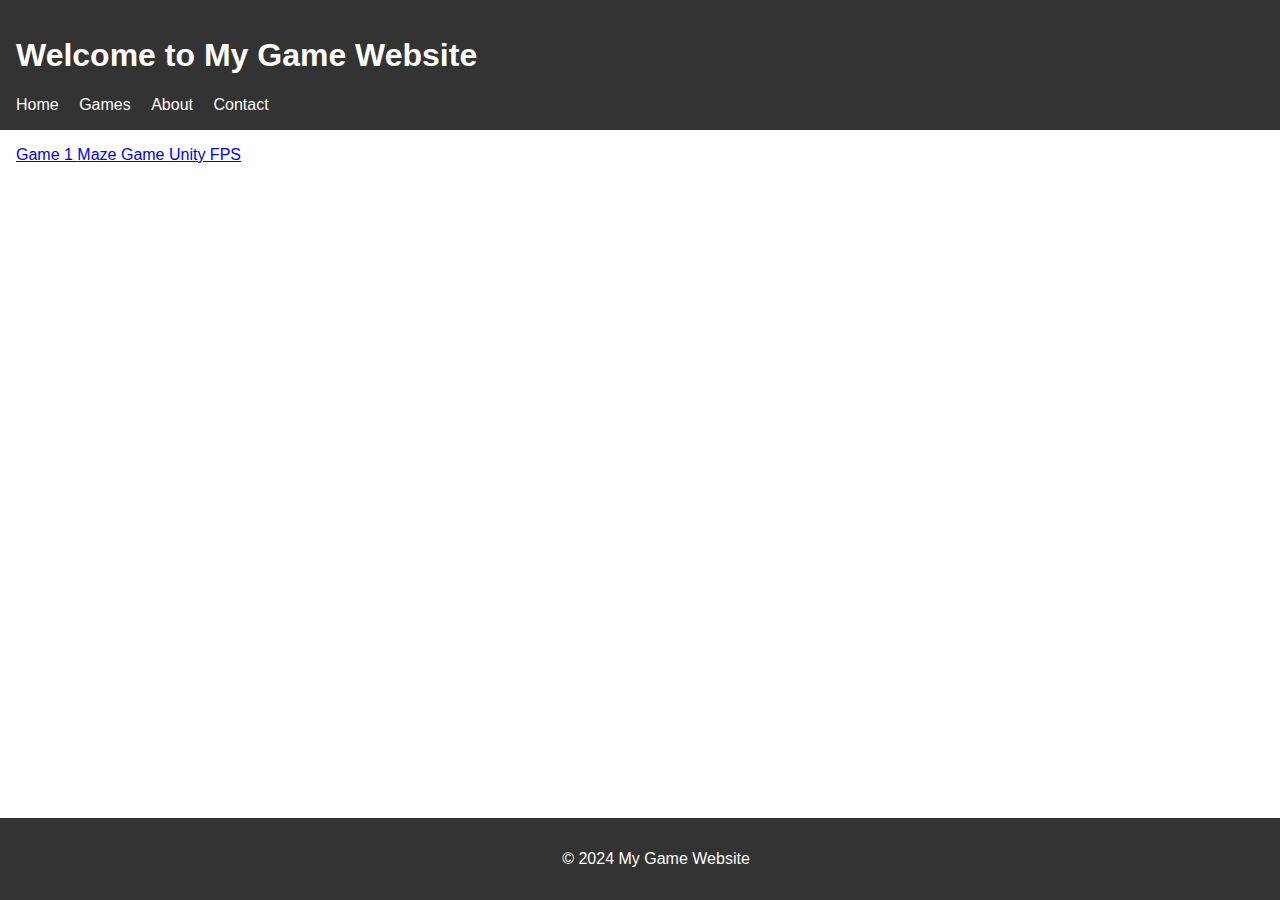
<file: index.html>
<!DOCTYPE html>
<html lang="en">
<head>
    <meta charset="UTF-8">
    <meta name="viewport" content="width=device-width, initial-scale=1.0">
    <title>My Game Website</title>
    <link rel="stylesheet" href="styles.css">
</head>
<body>
    <header>
        <h1>Welcome to My Game Website</h1>
        <nav>
            <ul>
                <li><a href="index.html">Home</a></li>
                <li><a href="games.html">Games</a></li>
                <li><a href="about.html">About</a></li>
                <li><a href="contact.html">Contact</a></li>
            </ul>
        </nav>
    </header>
    <main class = "indexMain">
        <section id="game-list">
            <!-- Game thumbnails and links will go here -->
        </section>
    </main>
    <footer>
        <p>&copy; 2024 My Game Website</p>
    </footer>
    <script src="script.js"></script>
</body>
</html>
</file>
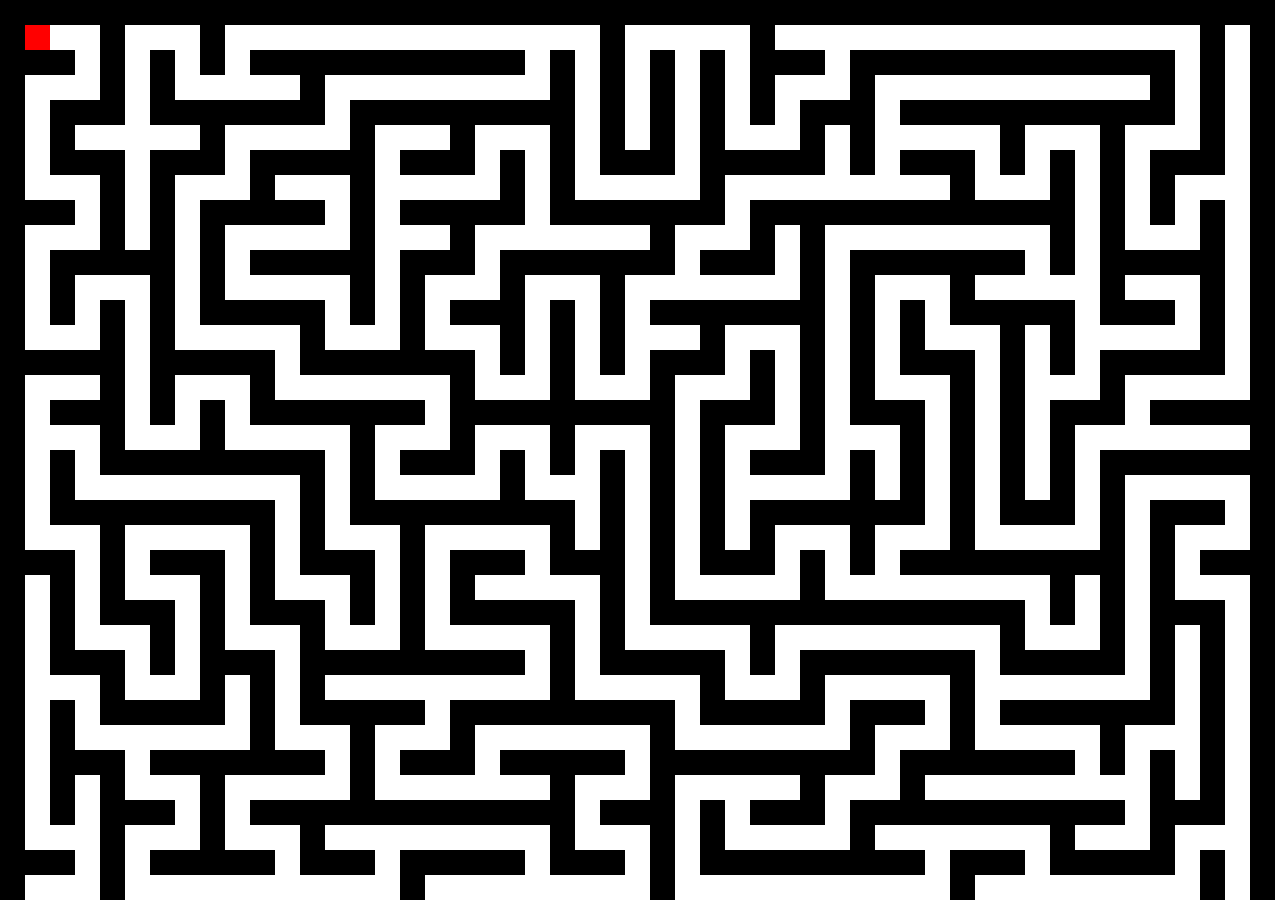
<file: mazeGame/index.html>
<!DOCTYPE html>
<html lang="en">
<head>
    <meta charset="UTF-8">
    <meta name="viewport" content="width=device-width, initial-scale=1.0">
    <title>Procedural Maze Game</title>
    <style>
        body {
            margin: 0;
            overflow: hidden;
        }
        canvas {
            display: block;
        }
    </style>
</head>
<body>
    <canvas id="gameCanvas"></canvas>
    <script src="game.js"></script>
</body>
</html>
</file>
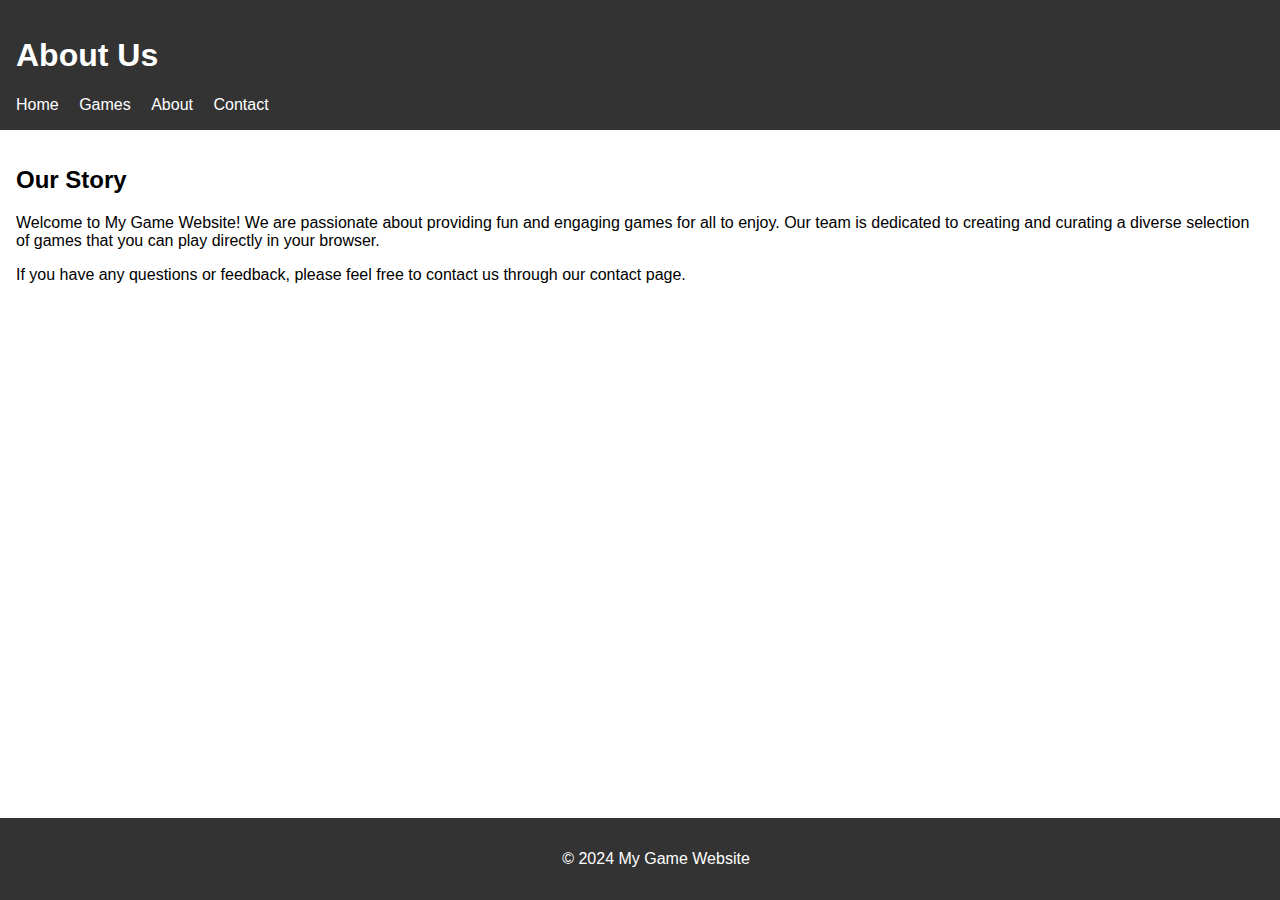
<file: about.html>
<!DOCTYPE html>
<html lang="en">
<head>
    <meta charset="UTF-8">
    <meta name="viewport" content="width=device-width, initial-scale=1.0">
    <title>About Us - My Game Website</title>
    <link rel="stylesheet" href="styles.css">
</head>
<body>
    <header>
        <h1>About Us</h1>
        <nav>
            <ul>
                <li><a href="index.html">Home</a></li>
                <li><a href="games.html">Games</a></li>
                <li><a href="about.html">About</a></li>
                <li><a href="contact.html">Contact</a></li>
            </ul>
        </nav>
    </header>
    <main>
        <section id="about">
            <h2>Our Story</h2>
            <p>Welcome to My Game Website! We are passionate about providing fun and engaging games for all to enjoy. Our team is dedicated to creating and curating a diverse selection of games that you can play directly in your browser.</p>
            <p>If you have any questions or feedback, please feel free to contact us through our contact page.</p>
        </section>
    </main>
    <footer>
        <p>&copy; 2024 My Game Website</p>
    </footer>
</body>
</html>
</file>
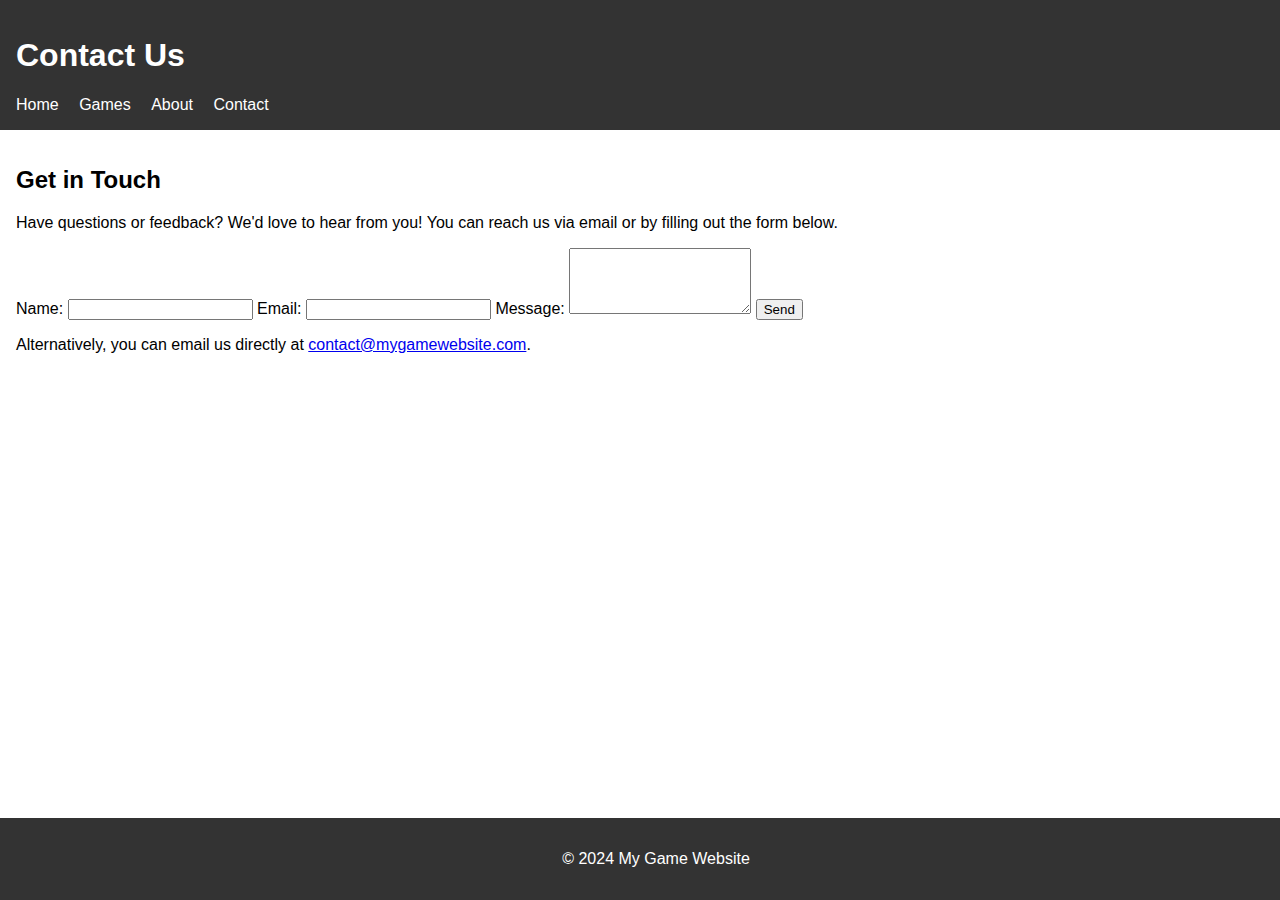
<file: contact.html>
<!DOCTYPE html>
<html lang="en">
<head>
    <meta charset="UTF-8">
    <meta name="viewport" content="width=device-width, initial-scale=1.0">
    <title>Contact Us - My Game Website</title>
    <link rel="stylesheet" href="styles.css">
</head>
<body>
    <header>
        <h1>Contact Us</h1>
        <nav>
            <ul>
                <li><a href="index.html">Home</a></li>
                <li><a href="games.html">Games</a></li>
                <li><a href="about.html">About</a></li>
                <li><a href="contact.html">Contact</a></li>
            </ul>
        </nav>
    </header>
    <main>
        <section id="contact">
            <h2>Get in Touch</h2>
            <p>Have questions or feedback? We'd love to hear from you! You can reach us via email or by filling out the form below.</p>
            <form action="submit_form.php" method="post">
                <label for="name">Name:</label>
                <input type="text" id="name" name="name" required>
                
                <label for="email">Email:</label>
                <input type="email" id="email" name="email" required>
                
                <label for="message">Message:</label>
                <textarea id="message" name="message" rows="4" required></textarea>
                
                <button type="submit">Send</button>
            </form>
            <p>Alternatively, you can email us directly at <a href="mailto:contact@mygamewebsite.com">contact@mygamewebsite.com</a>.</p>
        </section>
    </main>
    <footer>
        <p>&copy; 2024 My Game Website</p>
    </footer>
</body>
</html>
</file>
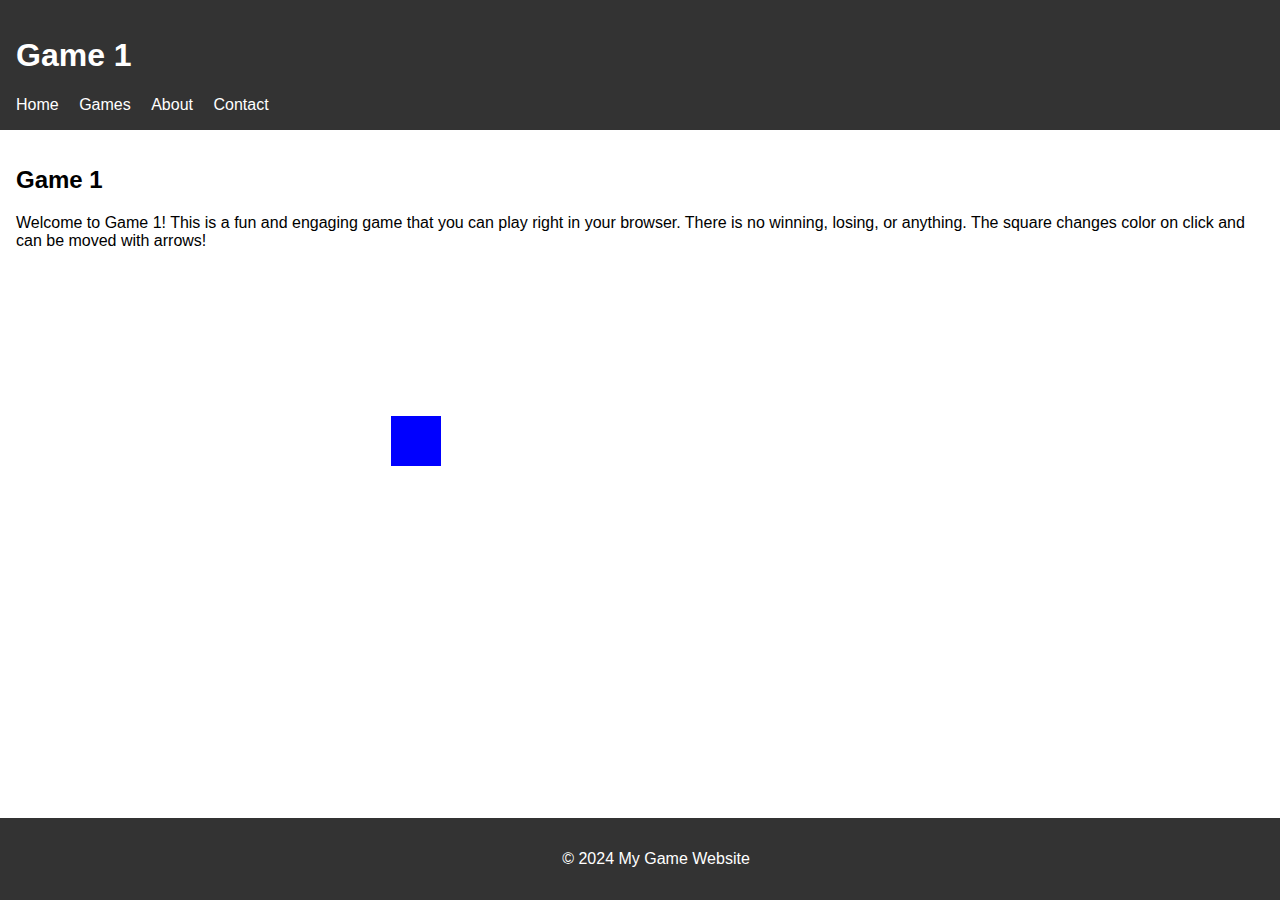
<file: game1.html>
<!DOCTYPE html>
<html lang="en">
<head>
    <meta charset="UTF-8">
    <meta name="viewport" content="width=device-width, initial-scale=1.0">
    <title>Game 1 - My Game Website</title>
    <link rel="stylesheet" href="styles.css">
</head>
<body>
    <header>
        <h1>Game 1</h1>
        <nav>
            <ul>
                <li><a href="index.html">Home</a></li>
                <li><a href="games.html">Games</a></li>
                <li><a href="about.html">About</a></li>
                <li><a href="contact.html">Contact</a></li>
            </ul>
        </nav>
    </header>
    <main>
        <section id="game">
            <h2>Game 1</h2>
            <p>Welcome to Game 1! This is a fun and engaging game that you can play right in your browser. There is no winning, losing, or anything. The square changes color on click and can be moved with arrows!</p>
            
            <!-- Embed the game directly if it's an HTML5 game -->
            <iframe src="game1/index.html" width="800" height="350" frameborder="0" ></iframe>

            <!-- Alternatively, provide a link to the game -->
            <!-- <p><a href="path-to-your-game/game1.html" target="_blank">Play Game 1</a></p> -->
        </section>
    </main>
    <footer>
        <p>&copy; 2024 My Game Website</p>
    </footer>
</body>
</html>
</file>
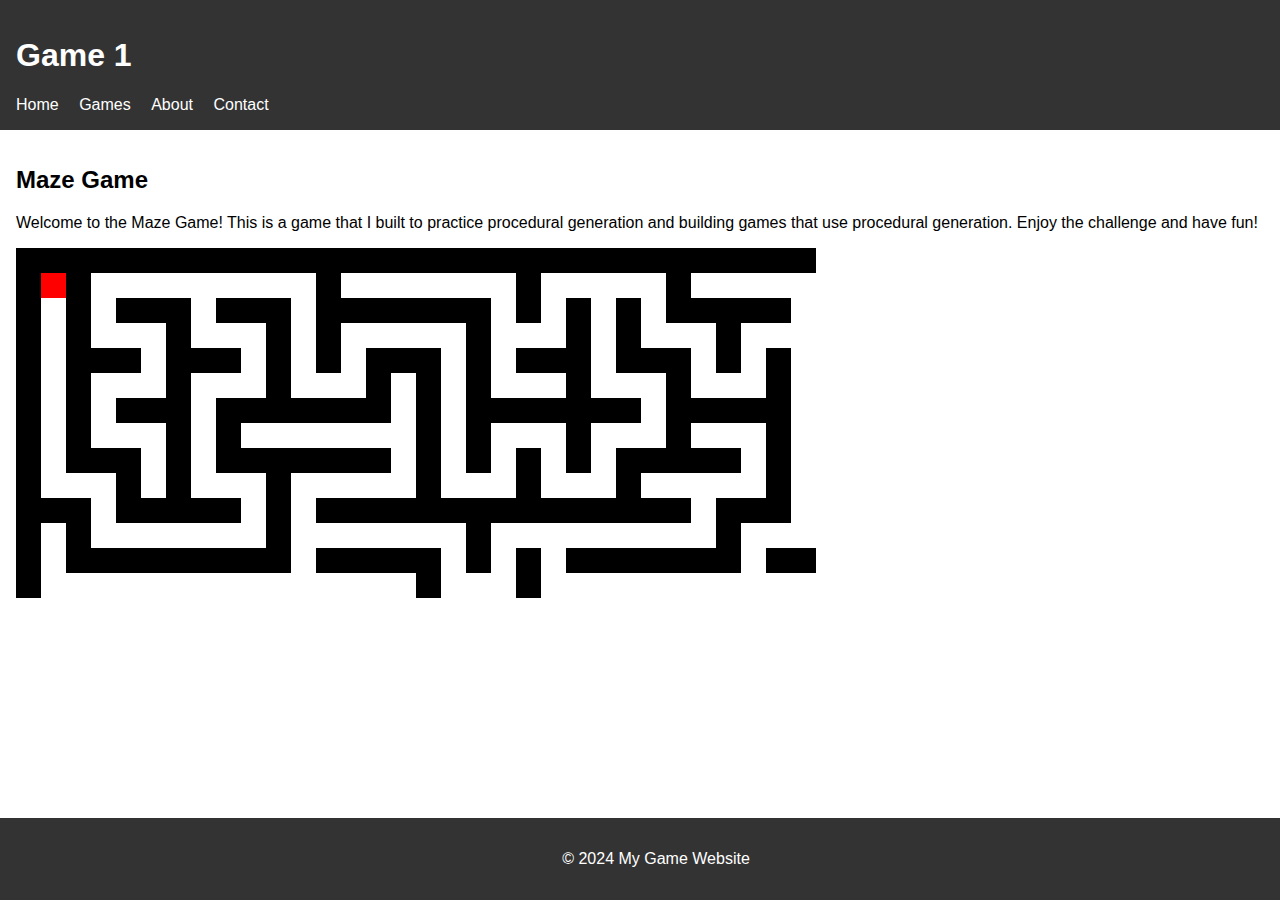
<file: game2.html>
<!DOCTYPE html>
<html lang="en">
<head>
    <meta charset="UTF-8">
    <meta name="viewport" content="width=device-width, initial-scale=1.0">
    <title>Maze Game - My Game Website</title>
    <link rel="stylesheet" href="styles.css">
</head>
<body>
    <header>
        <h1>Game 1</h1>
        <nav>
            <ul>
                <li><a href="index.html">Home</a></li>
                <li><a href="games.html">Games</a></li>
                <li><a href="about.html">About</a></li>
                <li><a href="contact.html">Contact</a></li>
            </ul>
        </nav>
    </header>
    <main>
        <section id="game">
            <h2>Maze Game</h2>
            <p>Welcome to the Maze Game! This is a game that I built to practice procedural generation and building games that use procedural generation. Enjoy the challenge and have fun!</p>
            
            <!-- Embed the game directly if it's an HTML5 game -->
            <iframe src="mazeGame/index.html" width="800" height="350" frameborder="0" ></iframe>

            <!-- Alternatively, provide a link to the game -->
            <!-- <p><a href="path-to-your-game/game1.html" target="_blank">Play Game 1</a></p> -->
        </section>
    </main>
    <footer>
        <p>&copy; 2024 My Game Website</p>
    </footer>
</body>
</html>
</file>
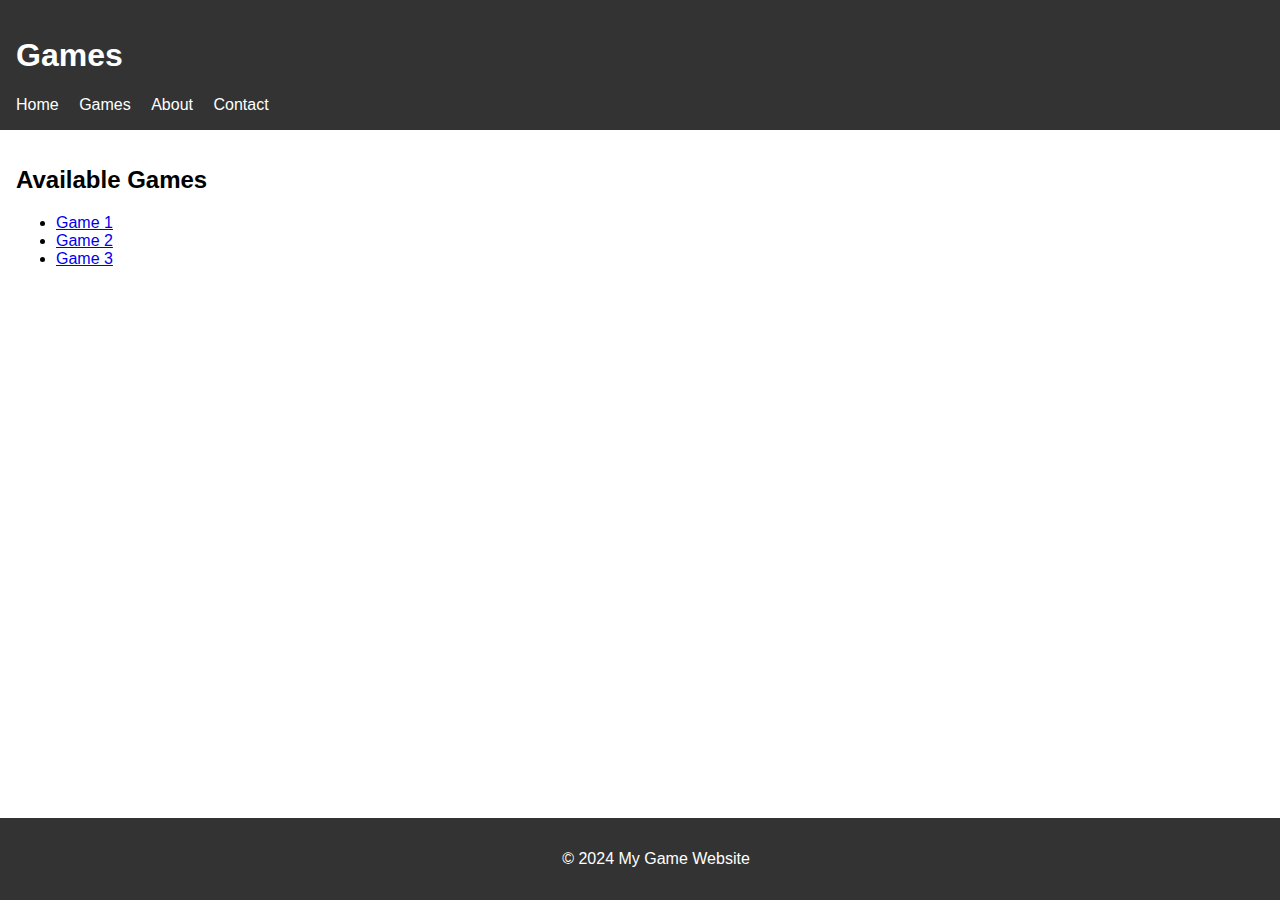
<file: games.html>
<!DOCTYPE html>
<html lang="en">
<head>
    <meta charset="UTF-8">
    <meta name="viewport" content="width=device-width, initial-scale=1.0">
    <title>Games - My Game Website</title>
    <link rel="stylesheet" href="styles.css">
</head>
<body>
    <header>
        <h1>Games</h1>
        <nav>
            <ul>
                <li><a href="index.html">Home</a></li>
                <li><a href="games.html">Games</a></li>
                <li><a href="about.html">About</a></li>
                <li><a href="contact.html">Contact</a></li>
            </ul>
        </nav>
    </header>
    <main>
        <section id="game-list">
            <h2>Available Games</h2>
            <ul>
                <li><a href="game1.html">Game 1</a></li>
                <li><a href="game2.html">Game 2</a></li>
                <li><a href="https://play.unity.com/en/games/6c829705-eff4-4b95-9be3-0e46a7c61d5f/webgl-builds">Game 3</a></li>
                <!-- Add more games here -->
            </ul>
        </section>
    </main>
    <footer>
        <p>&copy; 2024 My Game Website</p>
    </footer>
</body>
</html>
</file>
<file: styles.css>
body {
    font-family: Arial, sans-serif;
    margin: 0;
    padding: 0;
}

header {
    background-color: #333;
    color: #fff;
    padding: 1rem;
}

nav ul {
    list-style-type: none;
    margin: 0;
    padding: 0;
}

nav ul li {
    display: inline;
    margin-right: 1rem;
}

nav ul li a {
    color: #fff;
    text-decoration: none;
}

main {
    padding: 1rem;
}

footer {
    background-color: #333;
    color: #fff;
    text-align: center;
    padding: 1rem;
    position: fixed;
    width: 100%;
    bottom: 0;
}

.indexMain {
    
}
</file>
